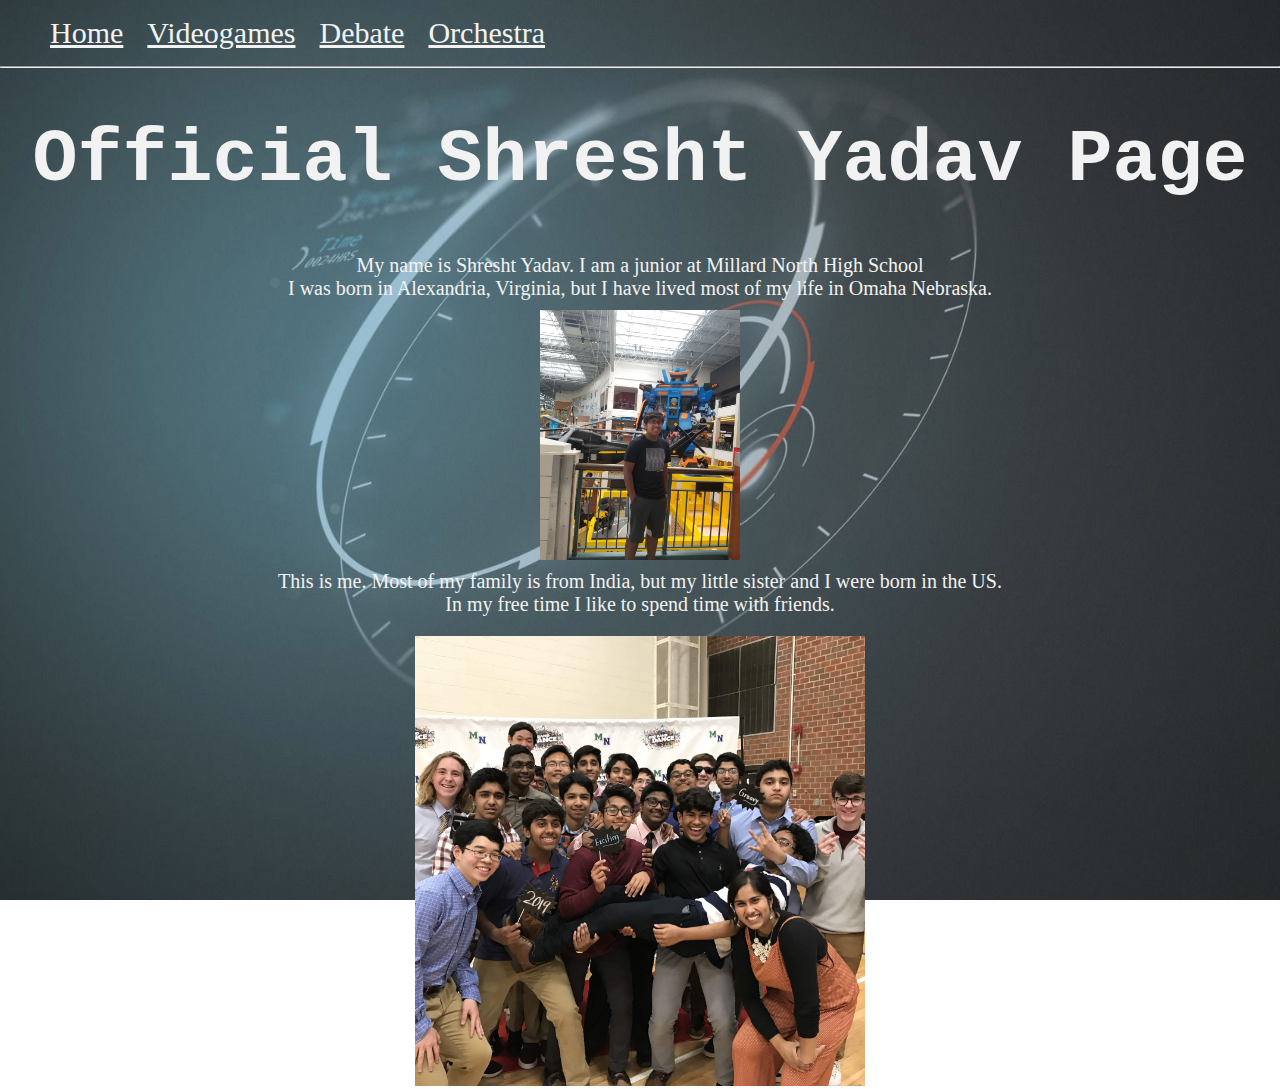
<file: index.html>
<!DOCTYPE html>
<html lang="en" dir="ltr">
  <head>
    <meta charset="utf-8">
    <title>Official Shresht Yadav Page</title>
    <link rel="stylesheet" href="personalPageStyles.css">
  </head>
  <ul id="nav">
    <li class="tabs"><a href="personalPage.html" >Home</a></li>
    <li class="tabs"><a href="videogames.html">Videogames</a></li>
    <li class="tabs"><a href="debate.html">Debate</a></li>
    <li class="tabs"><a href="orchestra.html">Orchestra</a></li>
  </ul>
  <hr>
  <body>
    <h1 id="title">Official Shresht Yadav Page</h1>
    <p class="text">My name is Shresht Yadav. I am a junior at Millard North High School
      <br>I was born in Alexandria, Virginia, but I have lived most of my life in Omaha Nebraska.
    </p>

    <img id="myPhoto" src = "myPhoto.jpg" href = "myPhoto.jpg">
    <p class="text">This is me. Most of my family is from India, but my little sister and I were born in the US.
      <br> In my free time I like to spend time with friends.
    </p>

    <img id="friends" src = "friends.jpg" href="friends.jpg">
  </body>
</html>
</file>
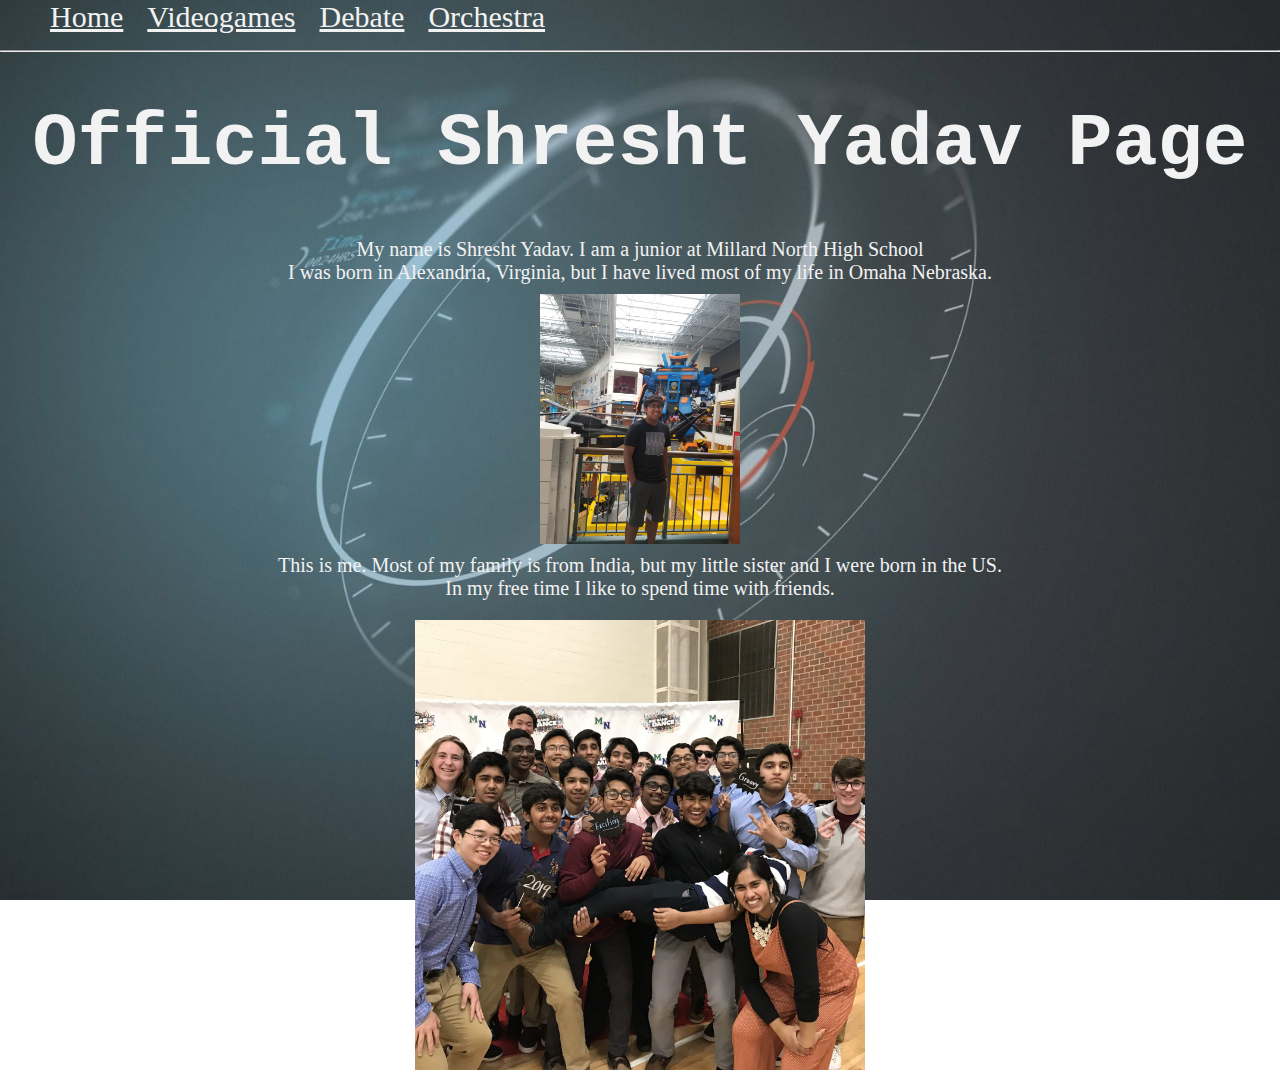
<file: PersonalPage/index.html>
<html lang="en" dir="ltr">
  <head>
    <meta charset="utf-8">
    <title>Official Shresht Yadav Page</title>
    <link rel="stylesheet" href="personalPageStyles.css">
  </head>
  <ul id="nav">
    <li class="tabs"><a href="personalPage.html" >Home</a></li>
    <li class="tabs"><a href="videogames.html">Videogames</a></li>
    <li class="tabs"><a href="debate.html">Debate</a></li>
    <li class="tabs"><a href="orchestra.html">Orchestra</a></li>
  </ul>
  <hr>
  <body>
    <h1 id="title">Official Shresht Yadav Page</h1>
    <p class="text">My name is Shresht Yadav. I am a junior at Millard North High School
      <br>I was born in Alexandria, Virginia, but I have lived most of my life in Omaha Nebraska.
    </p>

    <img id="myPhoto" src = "myPhoto.jpg" href = "myPhoto.jpg">
    <p class="text">This is me. Most of my family is from India, but my little sister and I were born in the US.
      <br> In my free time I like to spend time with friends.
    </p>

    <img id="friends" src = "friends.jpg" href="friends.jpg">
  </body>
</html>
</file>
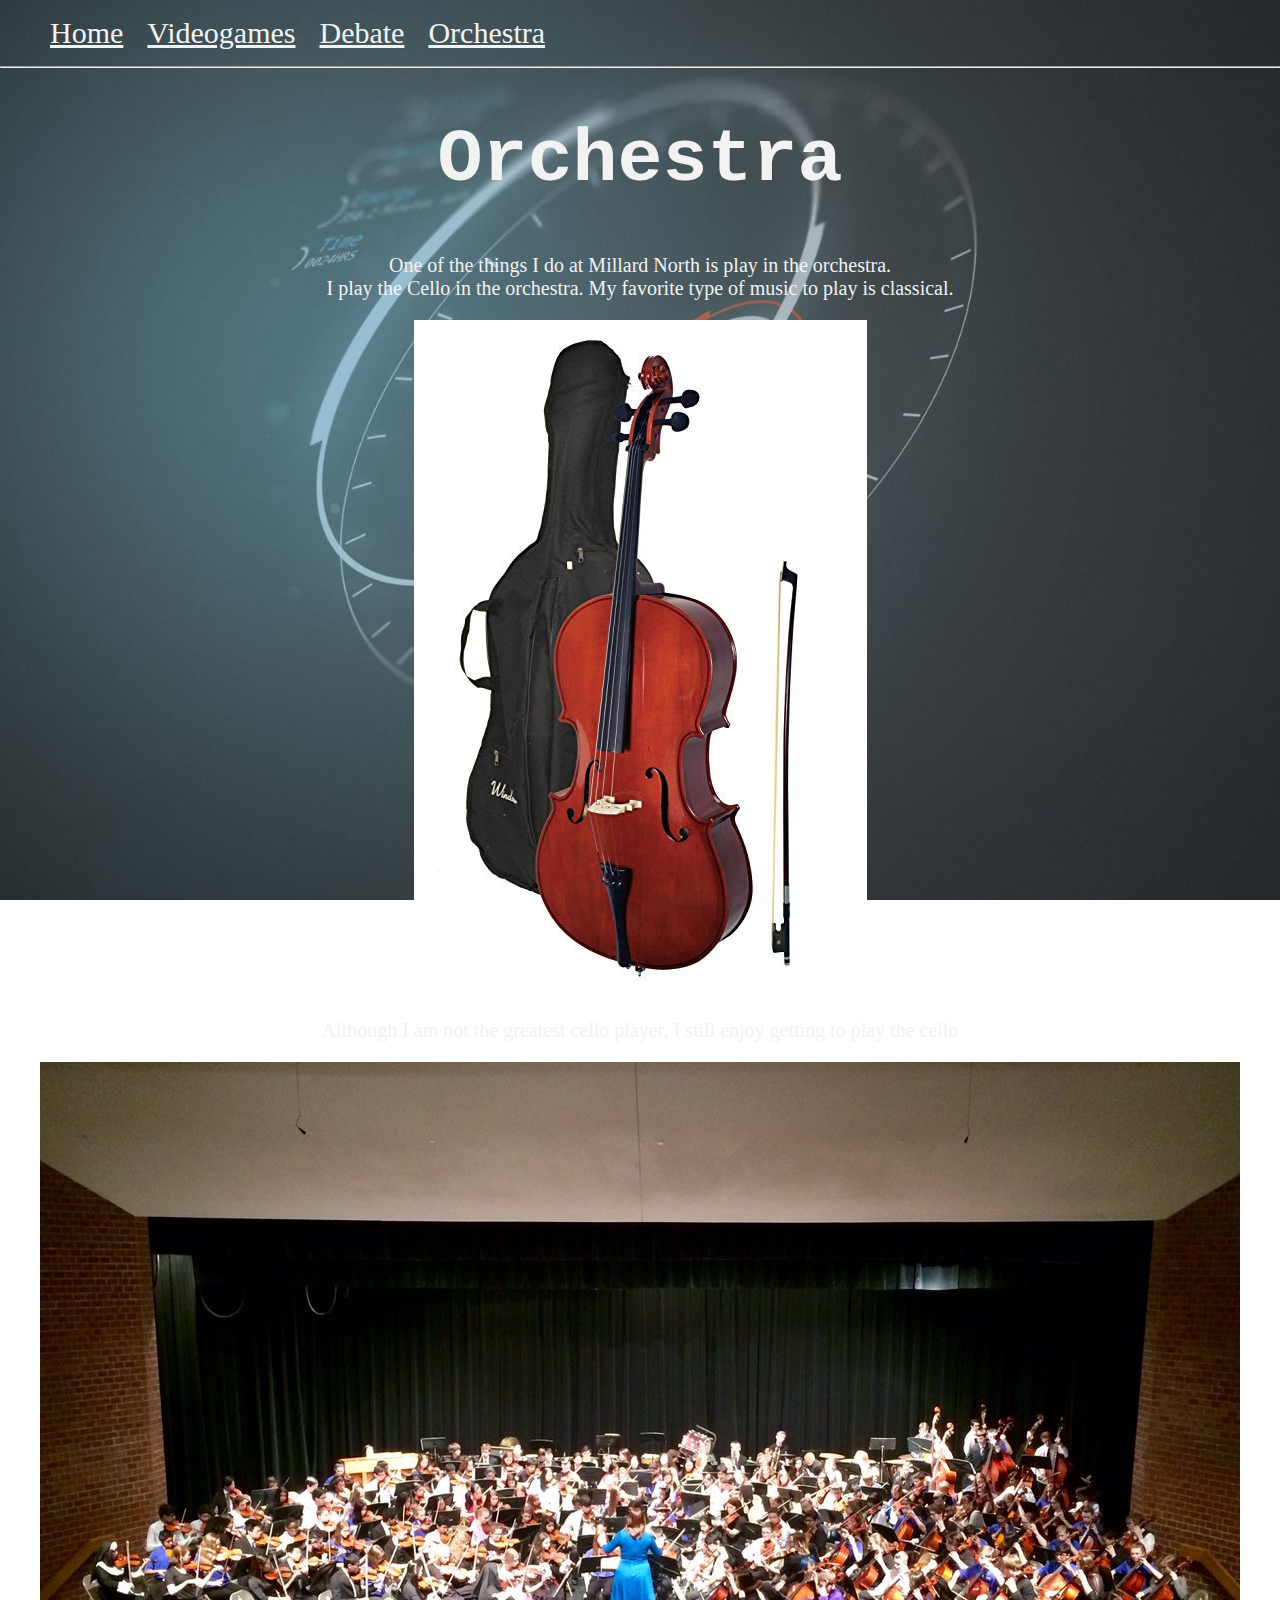
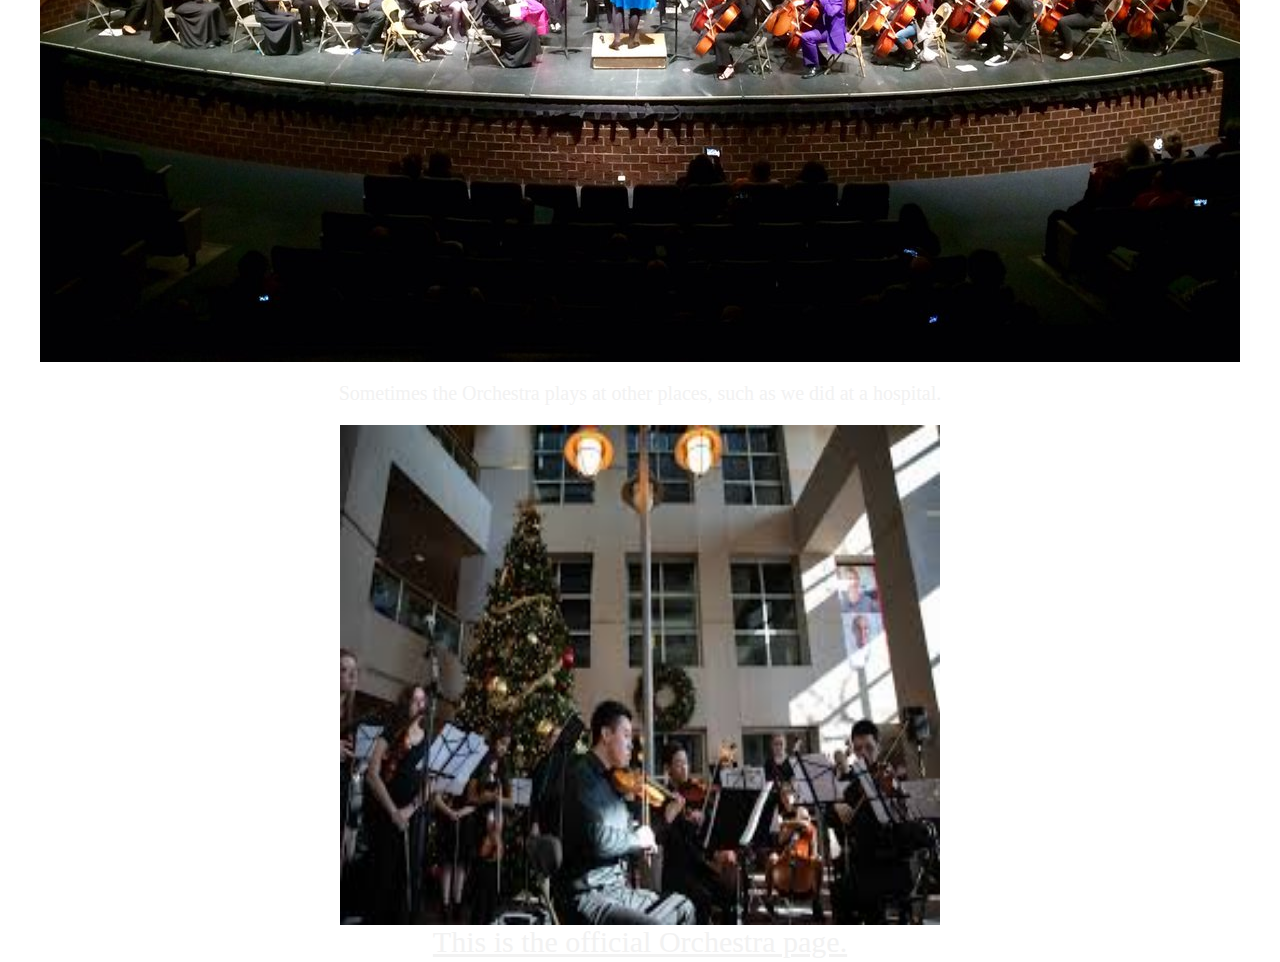
<file: orchestra.html>
<!DOCTYPE html>
<html lang="en" dir="ltr">
  <head>
    <meta charset="utf-8">
    <title>Shresht Yadav: Orchestra</title>
    <link rel="stylesheet" href="personalPageStyles.css">
  </head>
  <ul id="nav">
    <li class="tabs"><a href="personalPage.html" >Home</a></li>
    <li class="tabs"><a href="videogames.html">Videogames</a></li>
    <li class="tabs"><a href="debate.html">Debate</a></li>
    <li class="tabs"><a href="orchestra.html">Orchestra</a></li>
  </ul>
  <hr>
  <body>
    <h1 id="title">Orchestra</h1>
    <p class="text"> One of the things I do at Millard North is play in the orchestra.
      <br>I play the Cello in the orchestra. My favorite type of music to play is classical.
    </p>

    <img class="pic" src = "cello.jpg" href = "cello.jpg">
    <p class="text">Although I am not the greatest cello player, I still enjoy getting to play the cello
    </p>

    <img class="pic" src = "concert.jpg" href="concert.jpg">

    <p class="text">Sometimes the Orchestra plays at other places, such as we did at a hospital.</p>
      <img id="soundhealth" src = "soundhealth.jpg" href="soundhealth.jpg">

      <a class="link" href="http://mnhsorch.com/">This is the official Orchestra page.</a>

  </body>
</html>
</file>
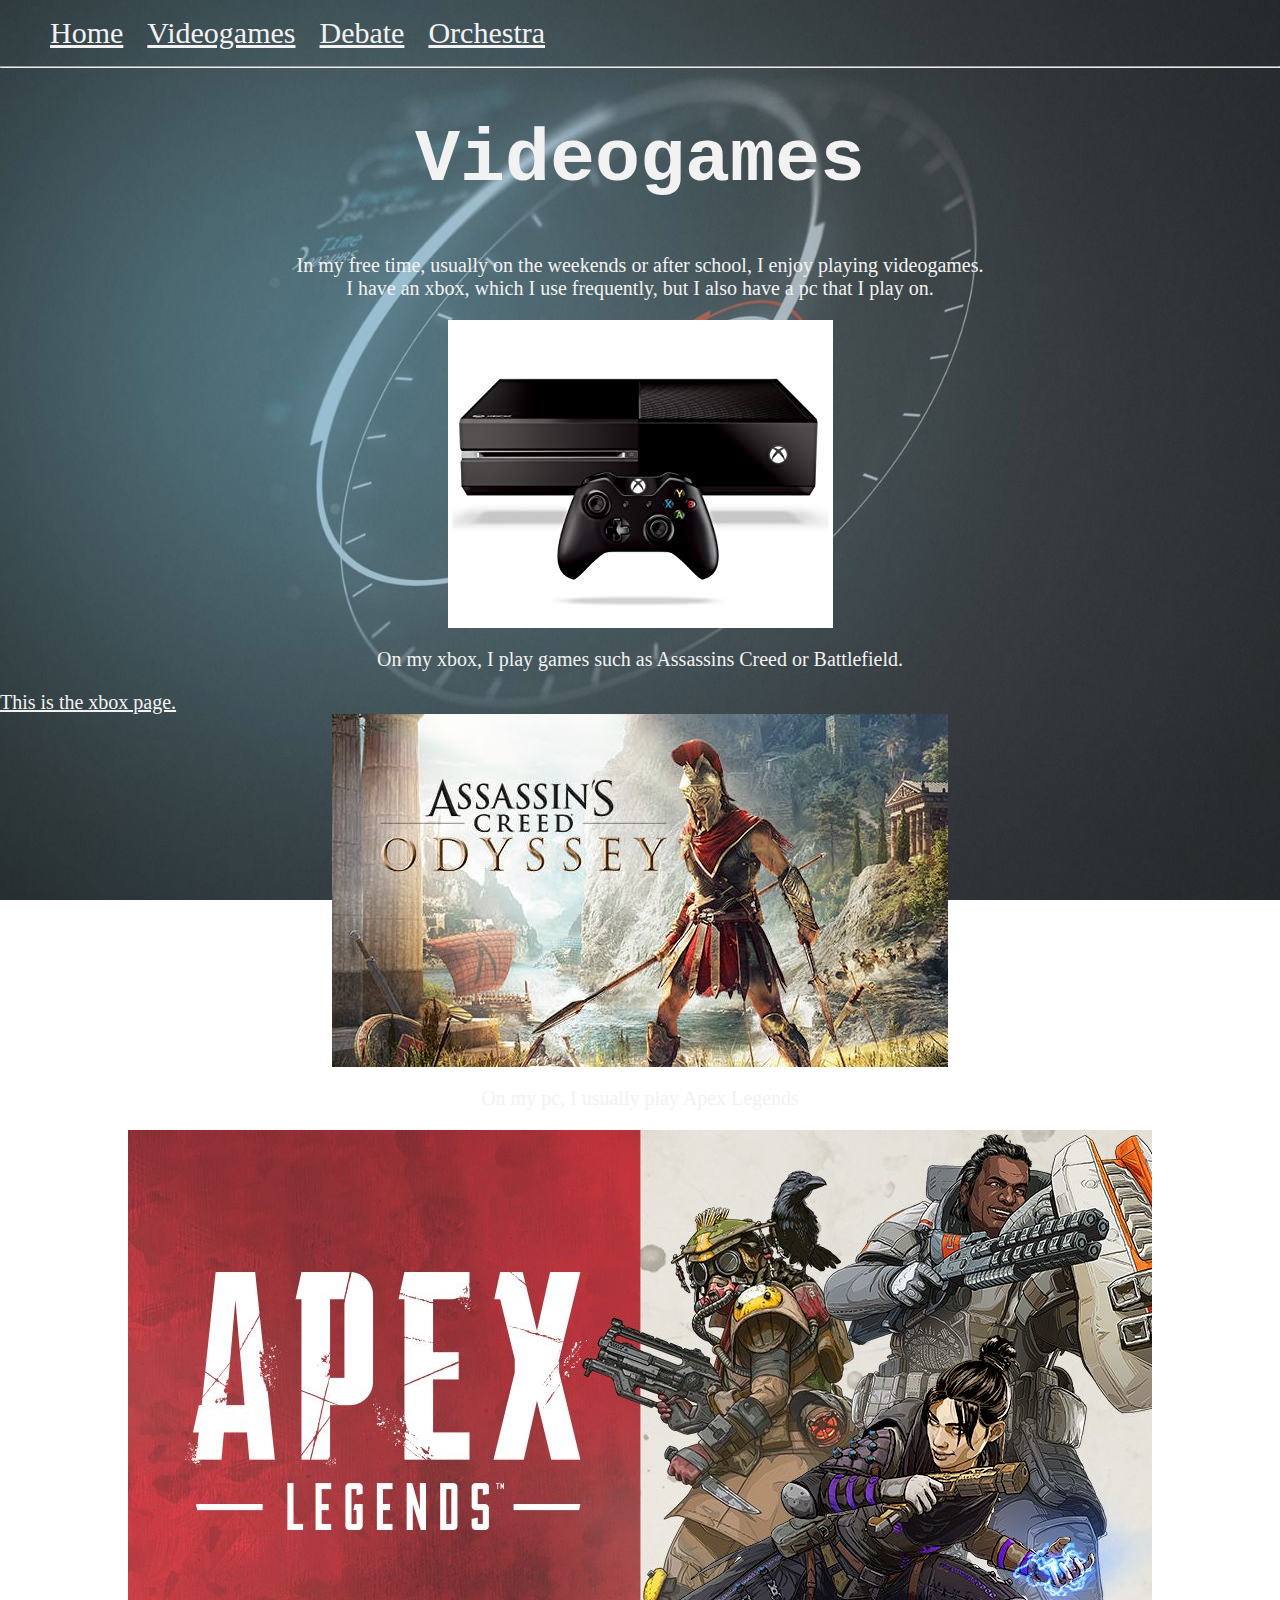
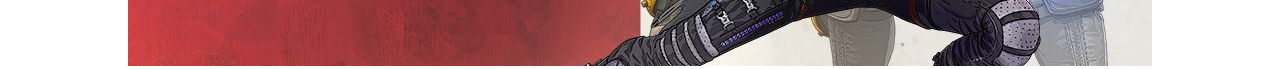
<file: videogames.html>
<!DOCTYPE html>
<html lang="en" dir="ltr">
  <head>
    <meta charset="utf-8">
    <title>Shresht Yadav: Videogames</title>
    <link rel="stylesheet" href="personalPageStyles.css">
  </head>
  <ul id="nav">
    <li class="tabs"><a href="personalPage.html" >Home</a></li>
    <li class="tabs"><a href="videogames.html">Videogames</a></li>
    <li class="tabs"><a href="debate.html">Debate</a></li>
    <li class="tabs"><a href="orchestra.html">Orchestra</a></li>
  </ul>
  <hr>
  <body>
    <h1 id="title">Videogames</h1>
    <p class="text">In my free time, usually on the weekends or after school, I enjoy playing videogames.
      <br>I have an xbox, which I use frequently, but I also have a pc that I play on.
    </p>

    <img class="pic" src = "xbox.jpg" href = "xbox.jpg">

    <p class="text">On my xbox, I play games such as Assassins Creed or Battlefield.

    </p>

      <a class="text" href="https://www.xbox.com/en-US/">This is the xbox page.</a>
    <img class="pic" src = "odyssey.jpg" href="odyssey.jpg">

    <p class="text">On my pc, I usually play Apex Legends</p>

    <img class="pic" src = "apex.jpg" href="apex.jpg">
  </body>
</html>
</file>
<file: personalPageStyles.css>
.tabs{
  text-decoration: none;
display: inline;
  padding: 10px;
  color: #F2F2F2;
  font-size: 30px;
}

.link{
  display: block;
  text-align: center;
  font-size: 30px;
}

.text{
  text-align: center;
  color: #F2F2F2;
  font-style: bold;
  font-size: 20px;

}

.text:hover{
  font-size: 30px;
}


a{
  color:  #F2F2F2;

}

a:hover{
    color: #585858;
}

body{
  background-image: url("background.jpg");
  background-repeat: no-repeat;
  background-attachment: fixed;
  height: 100%;
  background-size: cover;
  margin: 0;

}s

#nav{
  text-decoration: none;
  font-size: 20px;
  display: inline;
  border: 1px solid: rgb(60, 20, 75);
  padding: 15px;
  margin: 10px;
  float: left;
  text-align: center;
  position: relative;
  overflow: visible;
  color: #F2F2F2;
  list-style-type: none;
}



.tabs:hover{
  background-color: #BDBDBD;
  border-radius: 8px;
  padding: 15px;
  color: #585858;
}

body{
  margin-top: 0px;
}

#title{
  text-align: center;
  font-size: 75px;
  font-style: bold;
  color: #F2F2F2;
  font-family: monospace;
}

#myPhoto{
  padding: 15px;
  width: 250px;
  height: 200px;
  transform: rotate(90deg);
  display: block;
  margin-left: auto;
  margin-right: auto;
}

#friends{
  width: 450px;
  height: 450px;
  display: block;
  margin-left: auto;
  margin-right: auto;
}



#soundhealth{
  display: block;
  margin-left: auto;
  margin-right: auto;
  width: 600px;
  height: 500px;
}

.repic{
  display: block;
  margin-left: auto;
  margin-right: auto;
  width: 400px;
  height: 600px;
}


.pic{
  display: block;
  margin-left: auto;
  margin-right: auto;
}
</file>
<file: PersonalPage/personalPageStyles.css>
.tabs{
  text-decoration: none;
display: inline;
  padding: 10px;
  color: #F2F2F2;
  font-size: 30px;
}

.link{
  display: block;
  text-align: center;
  font-size: 30px;
}

.text{
  text-align: center;
  color: #F2F2F2;
  font-style: bold;
  font-size: 20px;

}

.text:hover{
  font-size: 30px;
}


a{
  color:  #F2F2F2;

}

a:hover{
    color: #585858;
}

body{
  background-image: url("background.jpg");
  background-repeat: no-repeat;
  background-attachment: fixed;
  height: 100%;
  background-size: cover;
  margin: 0;

}s

#nav{
  text-decoration: none;
  font-size: 20px;
  display: inline;
  border: 1px solid: rgb(60, 20, 75);
  padding: 15px;
  margin: 10px;
  float: left;
  text-align: center;
  position: relative;
  overflow: visible;
  color: #F2F2F2;
  list-style-type: none;
}



.tabs:hover{
  background-color: #BDBDBD;
  border-radius: 8px;
  padding: 15px;
  color: #585858;
}

body{
  margin-top: 0px;
}

#title{
  text-align: center;
  font-size: 75px;
  font-style: bold;
  color: #F2F2F2;
  font-family: monospace;
}

#myPhoto{
  padding: 15px;
  width: 250px;
  height: 200px;
  transform: rotate(90deg);
  display: block;
  margin-left: auto;
  margin-right: auto;
}

#friends{
  width: 450px;
  height: 450px;
  display: block;
  margin-left: auto;
  margin-right: auto;
}



#soundhealth{
  display: block;
  margin-left: auto;
  margin-right: auto;
  width: 600px;
  height: 500px;
}

.repic{
  display: block;
  margin-left: auto;
  margin-right: auto;
  width: 400px;
  height: 600px;
}


.pic{
  display: block;
  margin-left: auto;
  margin-right: auto;
}
</file>
